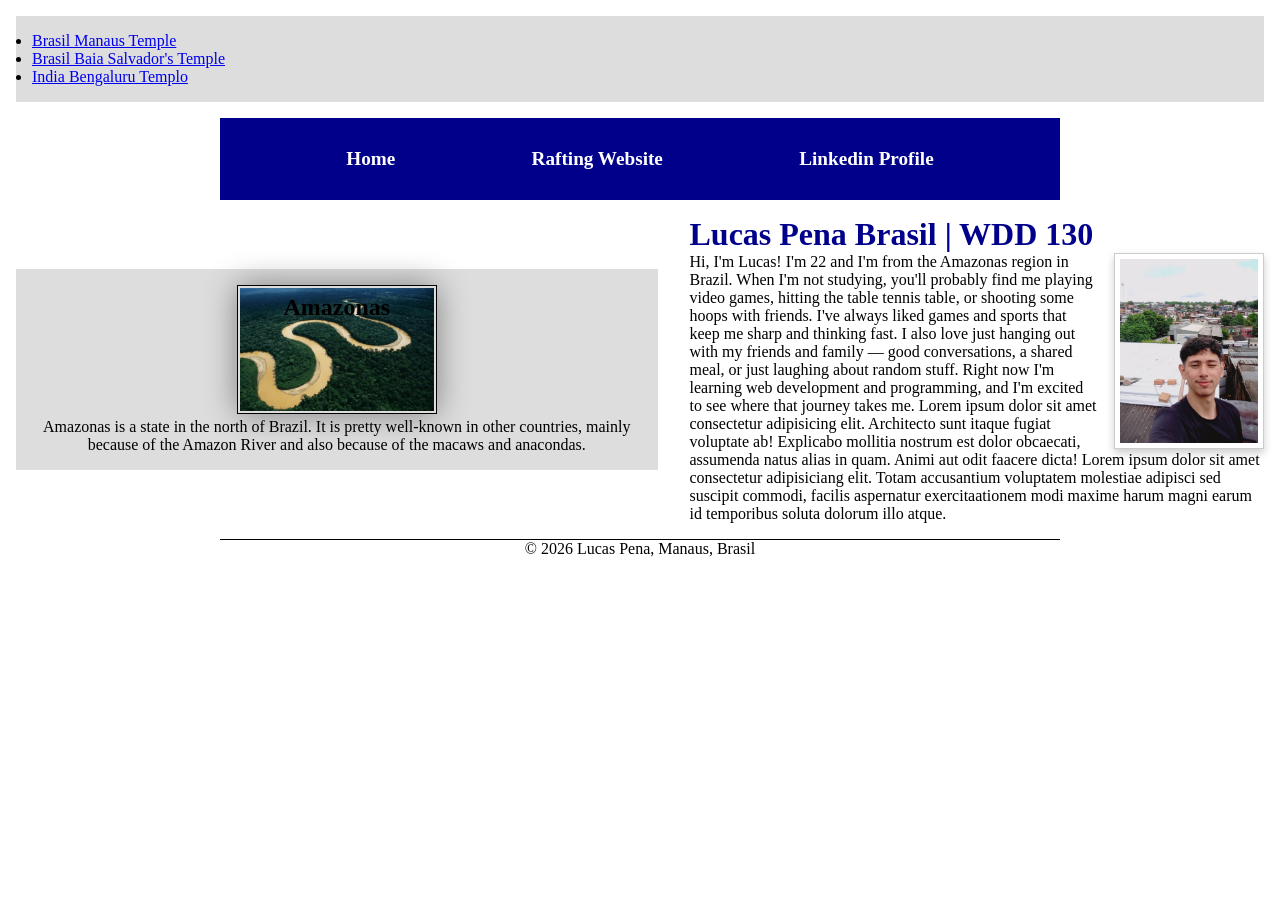
<file: index.html>
<!DOCTYPE html>
<html lang="en">


<head>
    <meta charset="UTF-8">
    <meta name="viewport" content="width=device-width, initial-scale=1.0">
    <title> Lucas Pena Brasil | WDD 130l </title>
    <meta name="description"
      content="Home page of Lucas Pena Brasil for WDD 130, featuring personal information and details about Amazonas state.">
    <meta name="author" content="Lucas Pena Brasil">
    <link rel="stylesheet" href="styles/styles.css">
    <ul class="box">
        <li><a href="www.churchofjesuschrist.org/temples/details/manaus-brazil-temple?lang=por"
              target="_blank">Brasil Manaus Temple</a></li>
        <li><a href="https://www.churchofjesuschrist.org/temples/details/salvador-brazil-temple?lang=por"
              target="_blank">Brasil Baia Salvador's Temple</a></li>
        <li><a href="https://www.churchofjesuschrist.org/temples/details/bengaluru-india-temple?lang=por"
              target="_blank">India Bengaluru Templo</a></li>
    </ul>
</head>
<!-- This will be the first comment -->

<body>
    <header>
        <nav>
            <a href="#">Home</a></a>
            <a href="wwr/">Rafting Website</a>
            <a href="https://www.linkedin.com/in/lucas-pena-brasil-0692a2393/">Linkedin Profile</a>
        </nav>

    </header>
    <div class="grid">
        <main>
            <h1>Lucas Pena Brasil | WDD 130</h1>
            <img src="images/profile.jpg" width="200" alt="I am lucas, and this is my profile photo">
            <p>Hi, I'm Lucas! I'm 22 and I'm from the Amazonas region in Brazil. When I'm not studying,
                you'll
                probably find me playing video games, hitting the table tennis table, or shooting some
                hoops with
                friends. I've always liked games and sports that keep me sharp and thinking fast. I also
                love just
                hanging out with my friends and family — good conversations, a shared meal, or just
                laughing about
                random stuff. Right now I'm learning web development and programming, and I'm excited to
                see where
                that journey takes me. Lorem ipsum dolor sit amet consectetur adipisicing elit.
                Architecto sunt itaque fugiat voluptate ab! Explicabo mollitia nostrum est dolor
                obcaecati, assumenda natus alias in quam. Animi aut odit faacere dicta! Lorem ipsum
                dolor
                sit amet consectetur adipisiciang elit. Totam accusantium voluptatem molestiae adipisci
                sed suscipit commodi, facilis aspernatur exercitaationem modi maxime harum magni earum
                id
                temporibus soluta dolorum illo atque. </p>
        </main>
        
        <aside class="box">
            <h2> Amazonas </h2>
            <img src="images/state.png" width="200"
            alt="A picture of the amazon river called, Serpent River, becouse it looks like a serpent">
            <p>Amazonas is a state in the north of Brazil. It is pretty well-known in other countries,
                mainly
                because of the Amazon River and also because of the macaws and anacondas.</p>
            </aside>
    </div>
            
    <footer>
        <p>&copy; 2026 Lucas Pena, Manaus, Brasil</p>
    </footer>

</body>

</html>
</file>
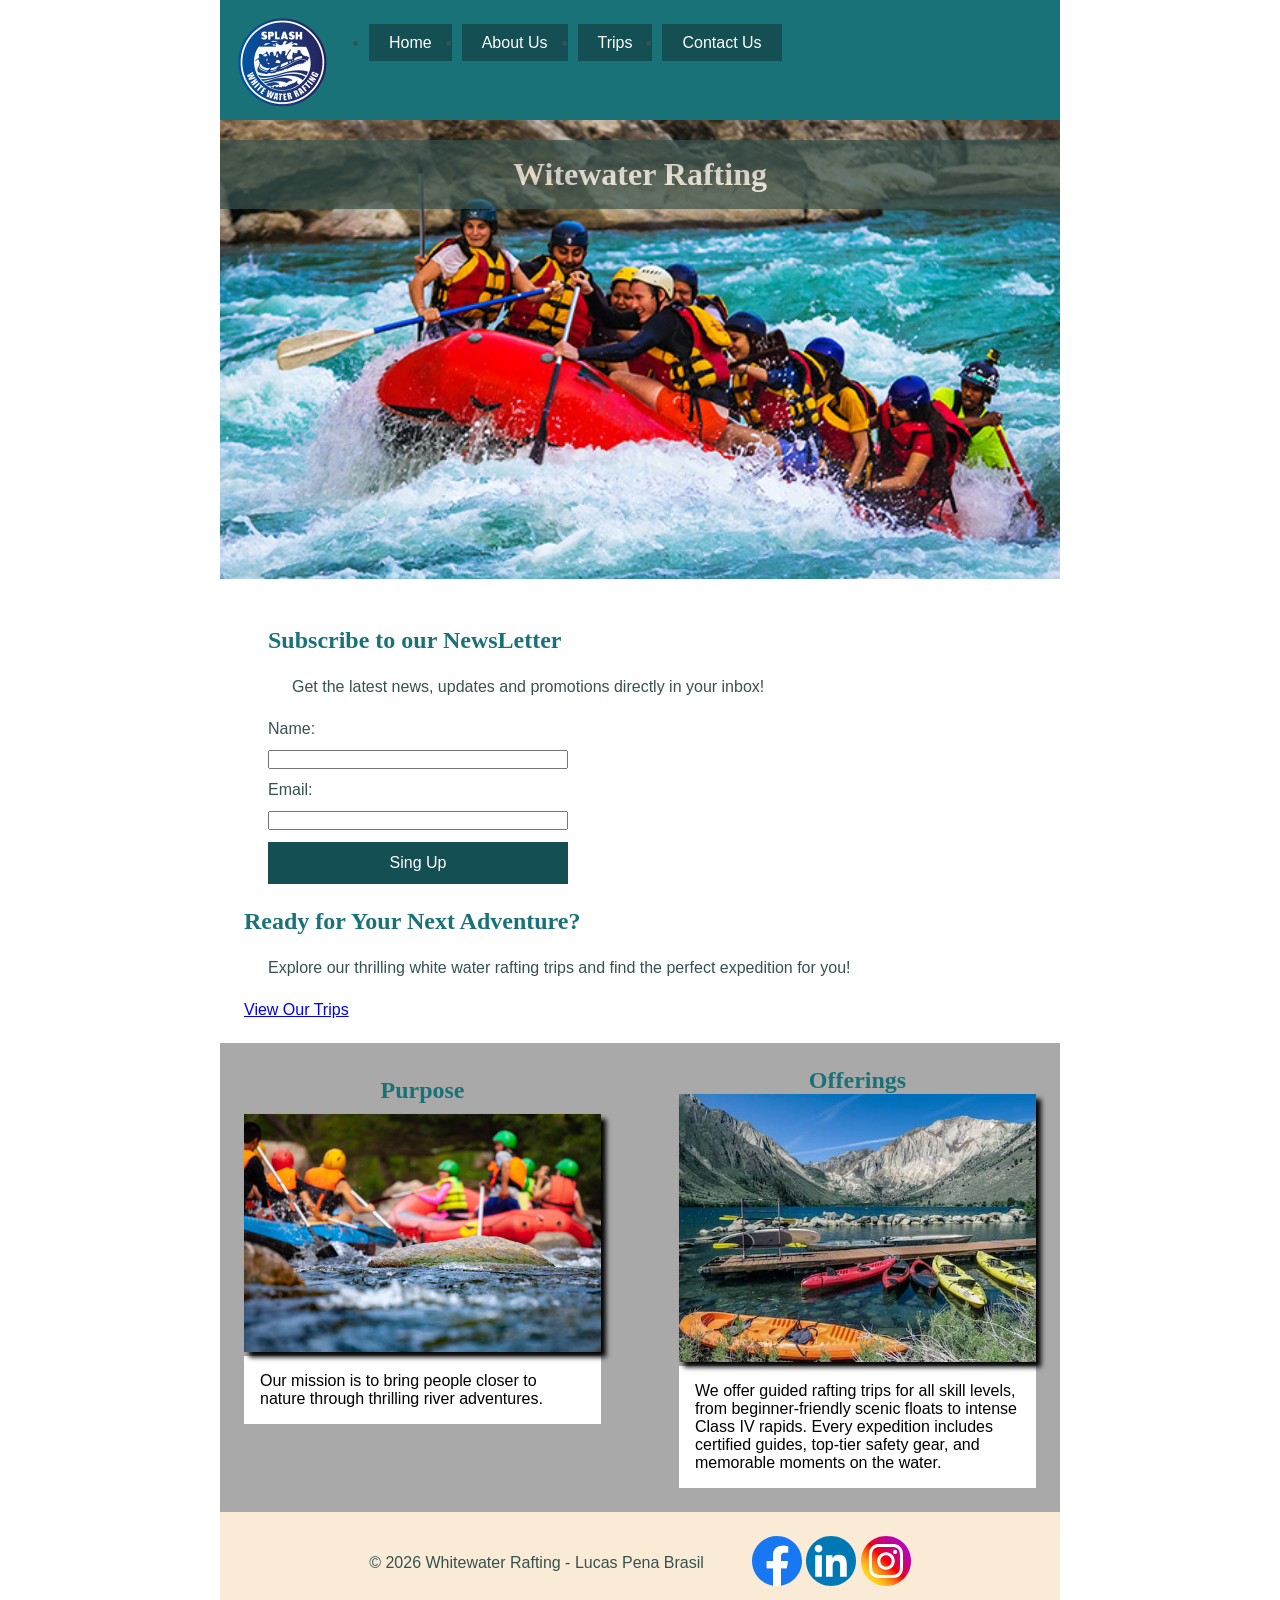
<file: wwr/index.html>
<!DOCTYPE html>
<html lang="en">

<head>
    <meta charset="UTF-8">
    <meta name="viewport" content="width=device-width, initial-scale=1.0">
    <title>Home | Whitewater Rafting</title>
    <meta name="description" content="contact us for a better experience ">
    <meta name="author" content="Lucas Pena Brasil">
    <link rel="stylesheet" href="styles/rafting.css">
</head>

<body>
    <header>
        <img src="images/z-splash.png" alt="The Whitewater Raftings icon" width="100">
        <nav>
            <ul>
                <li><a href="index.html">Home</a></li>
                <li><a href="about.html">About Us</a></li>
                <li><a href="trips.html">Trips</a></li>
                <li><a href="contact.html">Contact Us</a></li>
            </ul>
        </nav>
    </header>
    <main>
        <div class="hero">
            <img src="images/full-day-expedition.jpg" alt="People having fun while rafting">
            <h1>Witewater Rafting</h1>
        </div>
        <section class="cta">
            <section class="newsletter">
                <h2>Subscribe to our NewsLetter</h2>
                <p>Get the latest news, updates and promotions directly in your inbox!</p>
                <form action="" class="newsletter-form">
                    <label for="fullname">Name:</label>
                    <input type="text", id="fullnmaw" name="fullname" required>
                    
                    <label for="usermail">Email:</label>
                    <input type="text" name="usermail" id="usermail" required>
                    <button type="submit">Sing Up</button>
                </form>
            </section>
            <h2>Ready for Your Next Adventure?</h2>
            <p>Explore our thrilling white water rafting trips and find the perfect expedition for you!</p>
            <a href="trips.html" class="cta-button">View Our Trips</a>
        </section>
        <div class="purp-offer">
            <section class="purpuse">
                <h2>Purpose</h2>
                <img src="images/raft-join.jpg" alt="rafting purpuse background">
                <p>Our mission is to bring people closer to nature through thrilling river adventures.</p>
            </section>
            <section class="offerings">
                <h2>Offerings</h2>
                <img src="images/equipaments.jpg" alt="rafting equipaments">
                <p>We offer guided rafting trips for all skill levels, from beginner-friendly scenic floats to intense Class IV rapids. Every expedition includes certified guides,
                     top-tier safety gear, and memorable moments on the water.</p>
            </section>
        </div>
    </main>
    <footer>
        <p>&copy; 2026 Whitewater Rafting - Lucas Pena Brasil</p>
        <nav class="socialmedia">
            <figure>
                <a href="https://facebook.com"><img src="images/facebook.svg" alt="facebook icon"
                      width="50"></a>
                <a href="https://linkedin.com"><img src="images/linkedin.svg" alt="linkdin icon"
                      width="50"></a>
                <a href="https://instagram.com"><img src="images/instagram.svg" alt="instagram icon"
                      width="50"></a>
            </figure>
        </nav>
    </footer>
</body>

</html>
</file>
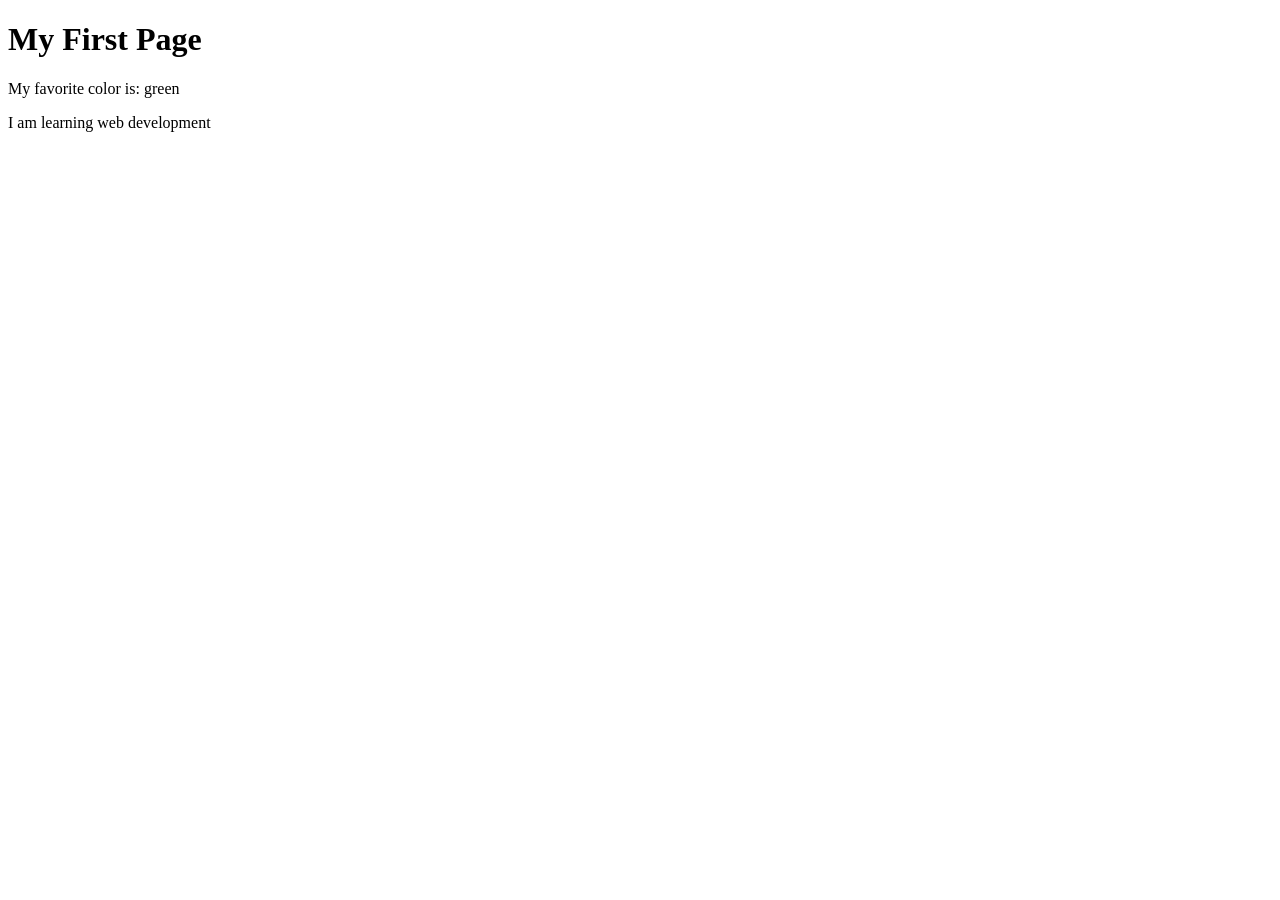
<file: week01/first-page.html>
<!DOCTYPE html>
<html lang="en">

<head>
    <meta charset="UTF-8">
    <meta name="viewport" content="width=device-width, initial-scale=1.0">
    <title>My First Page</title>
</head>

<body>
    <h1>My First Page</h1>
    <p>My favorite color is: green</p>
    <p> I am learning web development</p>
</body>

</html>
</file>
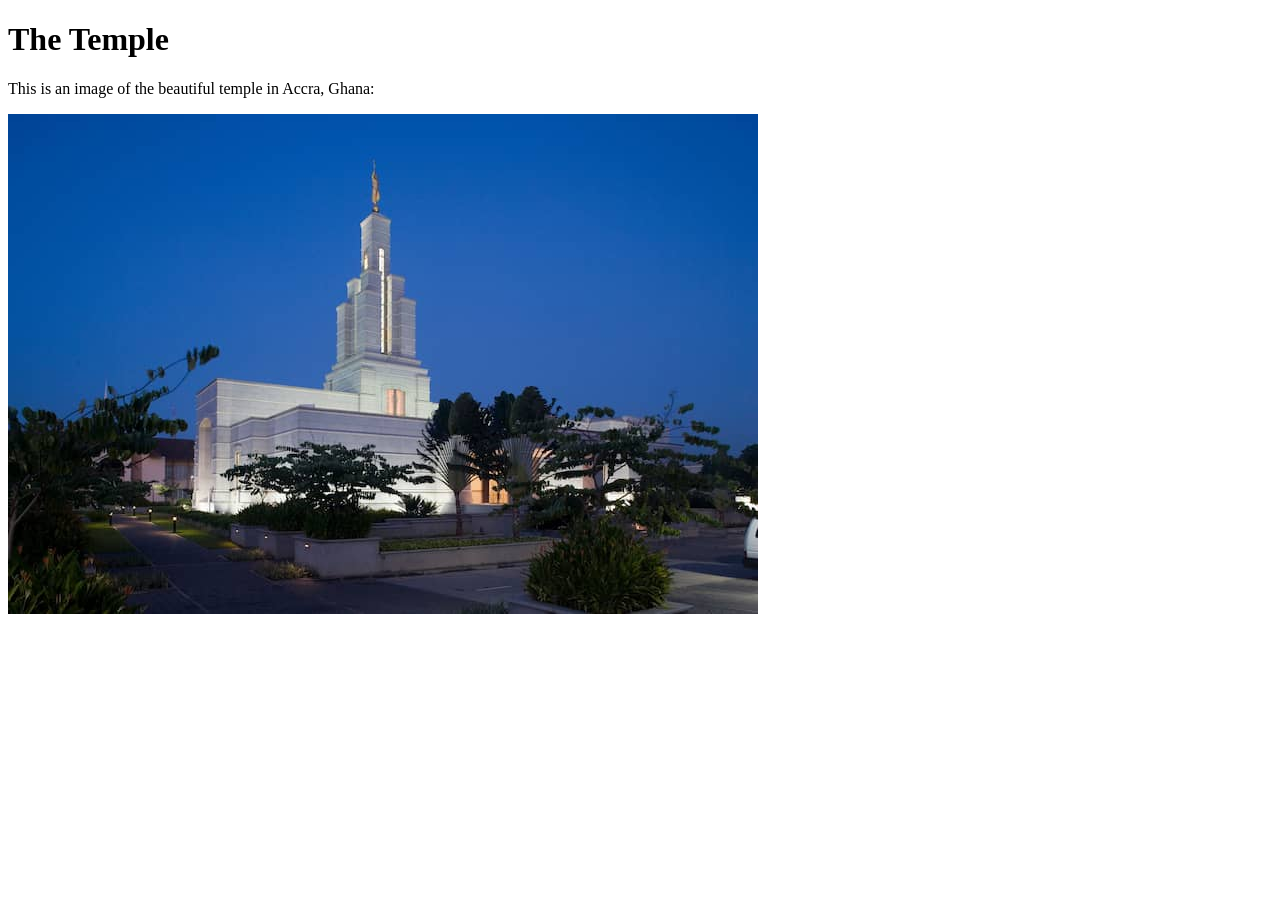
<file: week01/images-solution.html>
<!DOCTYPE html>
<html lang="en">
<head>
    <meta charset="UTF-8">
    <meta name="viewport" content="width=device-width, initial-scale=1.0">
    <title>Temple Image</title>
</head>
<body>
    <h1>The Temple</h1>
    <p>This is an image of the beautiful temple in Accra, Ghana:</p>
    <img src="images/temple-small.jpg" alt="The Accra Ghana Temple">
    
</body>
</html>
</file>
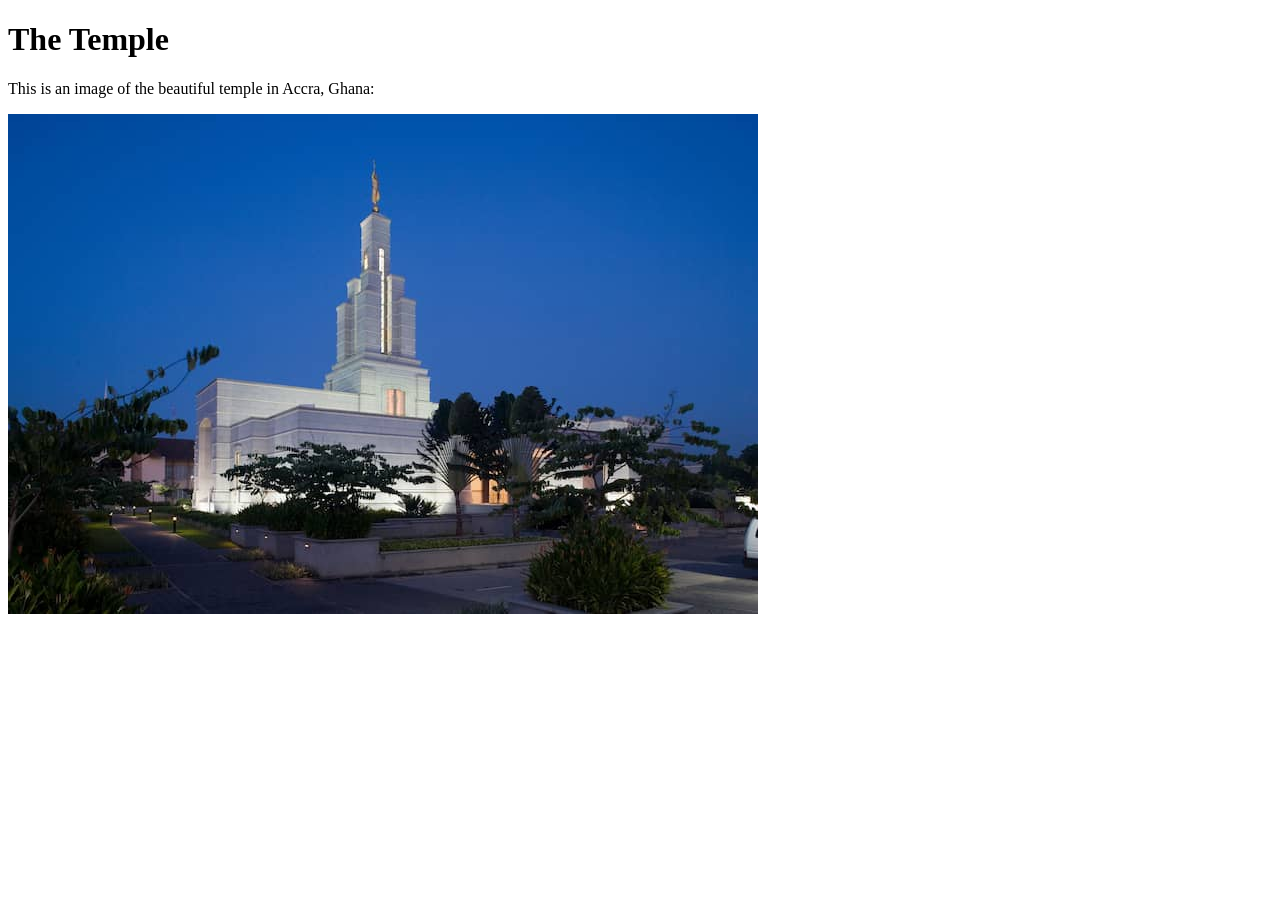
<file: week01/images.html>
<!DOCTYPE html>
<html lang="en">

<head>
    <meta charset="UTF-8">
    <meta name="viewport" content="width=device-width, initial-scale=1.0">
    <title>Temple Image</title>
</head>

<body>
    <h1>The Temple</h1>
    <p>This is an image of the beautiful temple in Accra, Ghana:</p>
    <img src="images/temple-small.jpg" alt="The Accra Ghana Temple">


</body>

</html>
</file>
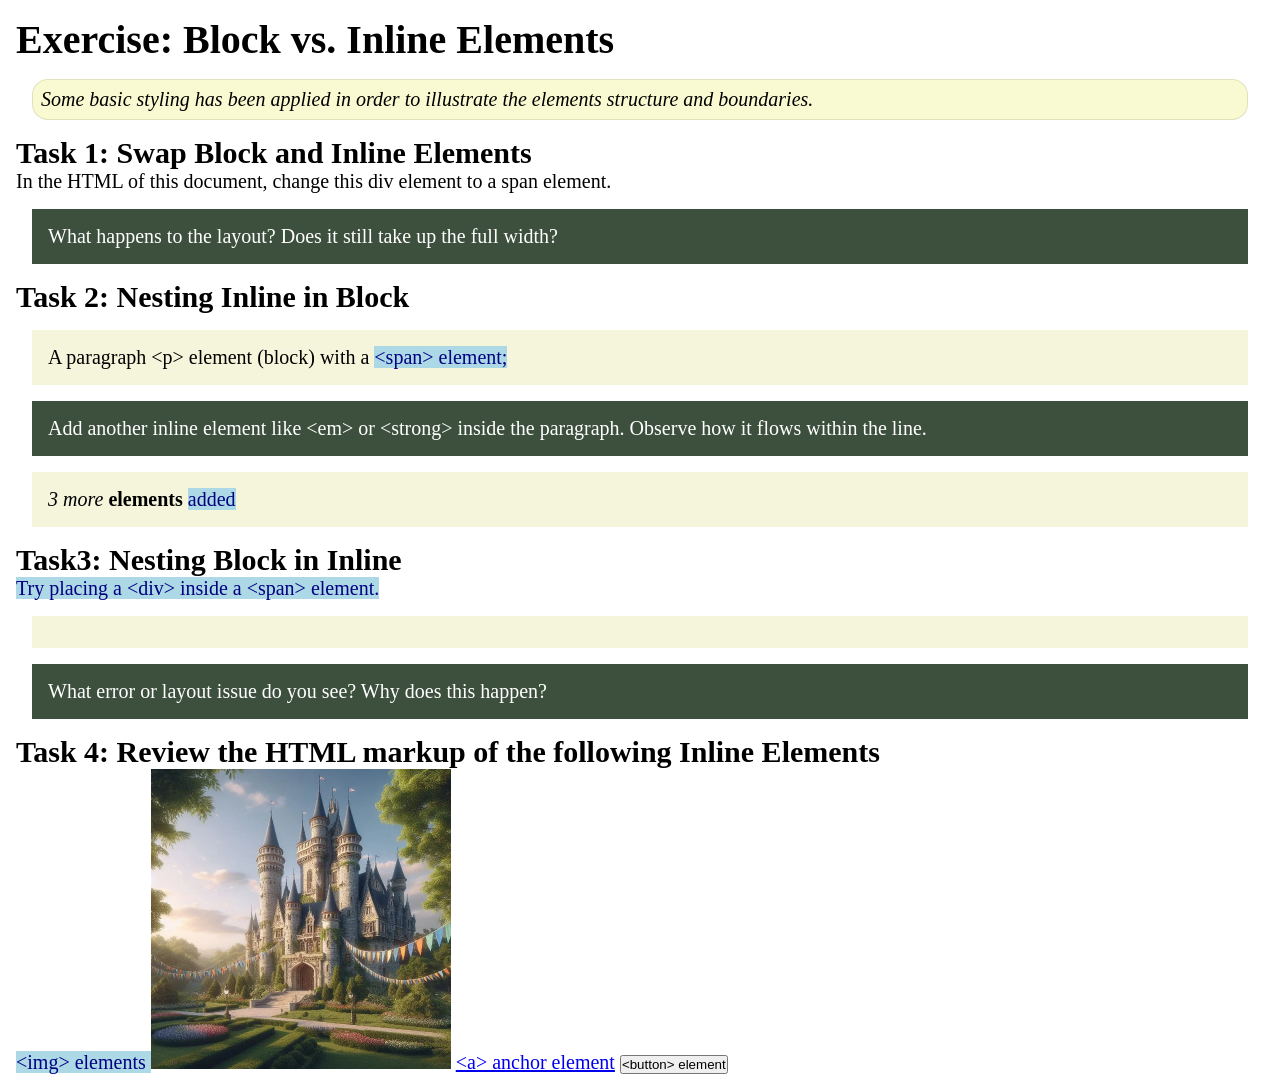
<file: week02/block-vs-inline.html>
<!DOCTYPE html>
<html lang="en">

<head>
    <meta charset="UTF-8">
    <meta name="viewport" content="width=device-width, initial-scale=1.0">
    <title>Exercise: Block vs. Inline Elements</title>
    <link rel="stylesheet" href="styles/block-vs-inline.css">
</head>

<body>
    <main>
        <h1>Exercise: Block vs. Inline Elements</h1>
        <p class="note">Some basic styling has been applied in order to illustrate the elements
            structure and
            boundaries.</p>

        <h2>Task 1: Swap Block and Inline Elements</h2>
        <spa>In the HTML of this document, change this div element to a span element.</spa>

        <p class="question">What happens to the layout? Does it still take up the full width?</p>

        <h2>Task 2: Nesting Inline in Block</h2>
        <p>A paragraph &lt;p&gt; element (block) with a <span>&lt;span&gt; element;</span></p>
        <p class="question">Add another inline element like &lt;em&gt; or &lt;strong&gt; inside the
            paragraph. Observe
            how it flows within the line.</p>
        <p><em>3 more </em><strong>elements </strong><span>added</span></p>

        <h2>Task3: Nesting Block in Inline</h2>
        <span>Try placing a &lt;div&gt; inside a &lt;span&gt; element.</span>
        <span>
            <div> </div>
        </span>
        <p class="question">What error or layout issue do you see? Why does this happen?</p>


        <h2>Task 4: Review the HTML markup of the following Inline Elements</h2>
        <span>&lt;img&gt; elements </span>
        <img src="images/castle.webp" alt="placeholder image (images are inline)" width="300"
          height="300">
        <a href="https://churchofjesuschrist.org">&lt;a&gt; anchor element</a>
        <button type="button">&lt;button&gt; element</button>
    </main>
</body>

</html>
</file>
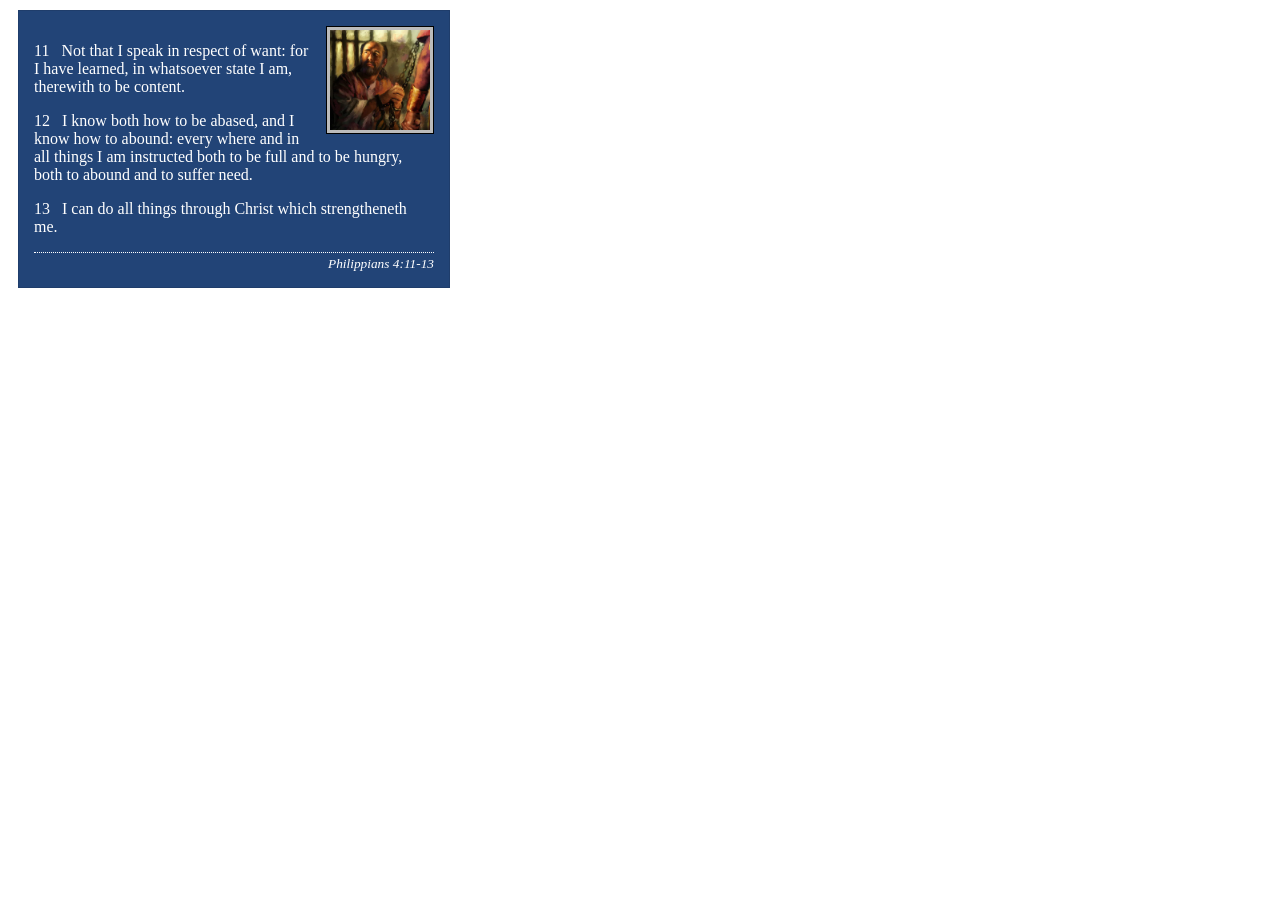
<file: week02/box-model-solution.html>
<!DOCTYPE html>
<html lang="en">
<head>
    <meta charset="UTF-8">
    <meta name="viewport" content="width=device-width, initial-scale=1.0">
    <title>Box Model Activity</title>
    <link rel="stylesheet" href="styles/box-model-solution.css">
</head>
<body>
    <main>
        <div class="callout">
            <img src="images/apostle-paul-imprisoned.webp" alt="Paul the Apostle - Imprisoned in Rome" width="200" height="200">
            <blockquote>
                <p>11 &nbsp; Not that I speak in respect of want: for I have learned, in whatsoever state I am, therewith to be content.</p>
                <p>12 &nbsp; I know both how to be abased, and I know how to abound: every where and in all things I am instructed both to be full and to be hungry, both to abound and to suffer need.</p>
                <p>13 &nbsp; I can do all things through Christ which strengtheneth me.</p>
            </blockquote>
            <cite>Philippians 4:11-13</cite>
        </div>
    </main>
</body>
</html>
</file>
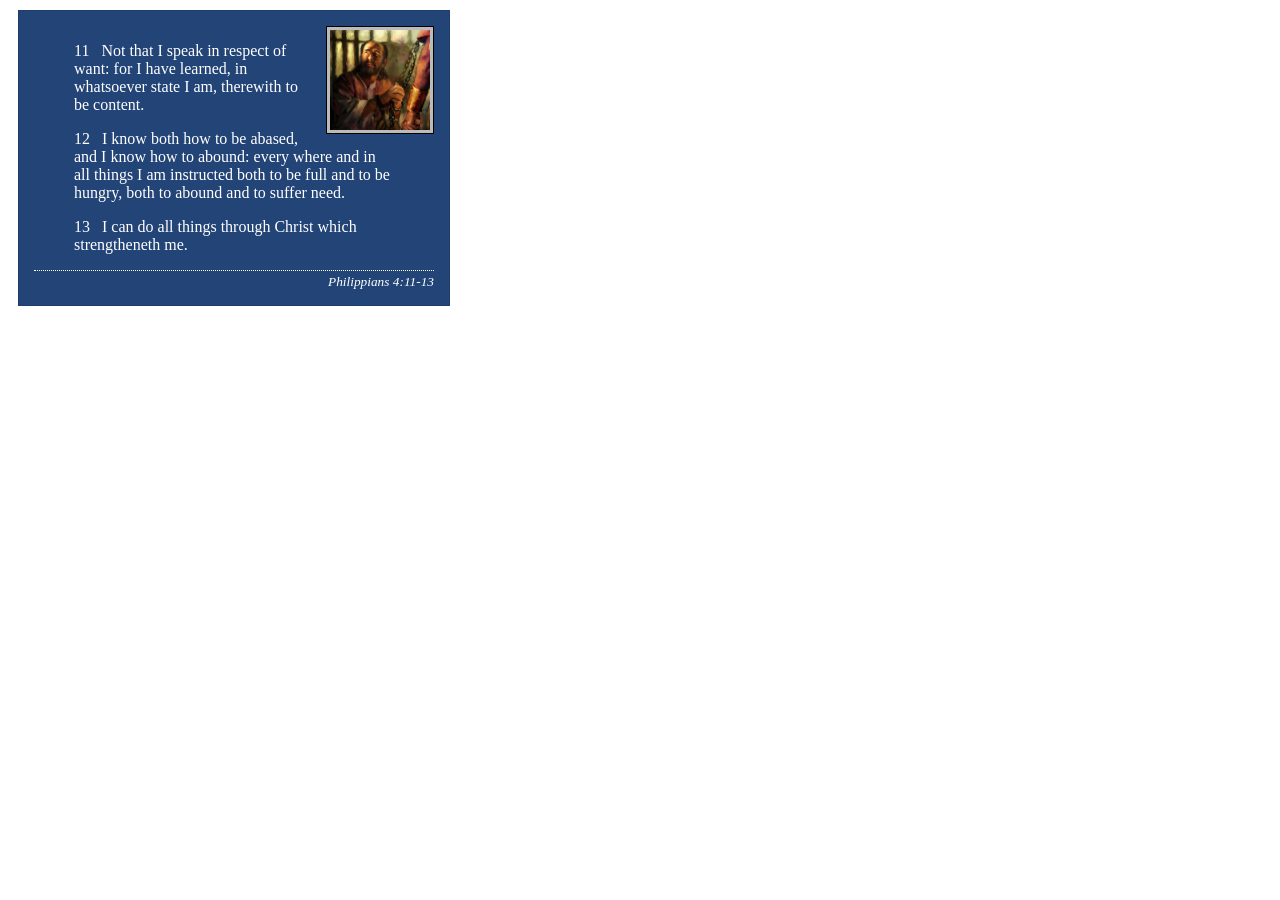
<file: week02/box-model.html>
<!DOCTYPE html>
<html lang="en">

<head>
    <meta charset="UTF-8">
    <meta name="viewport" content="width=device-width, initial-scale=1.0">
    <title>Box Model Activity</title>
    <link rel="stylesheet" href="styles/box-model.css">
</head>

<body>
    <main>
        <div class="callout">
            <img src="images/apostle-paul-imprisoned.webp"
              alt="Paul the Apostle - Imprisoned in Rome" width="200" height="200">
            <blockquote>
                <p>11 &nbsp; Not that I speak in respect of want: for I have learned, in whatsoever
                    state I am, therewith to be content.</p>
                <p>12 &nbsp; I know both how to be abased, and I know how to abound: every where and
                    in all things I am instructed both to be full and to be hungry, both to abound
                    and to suffer need.</p>
                <p>13 &nbsp; I can do all things through Christ which strengtheneth me.</p>
            </blockquote>
            <cite>Philippians 4:11-13</cite>
        </div>
    </main>
</body>

</html>
</file>
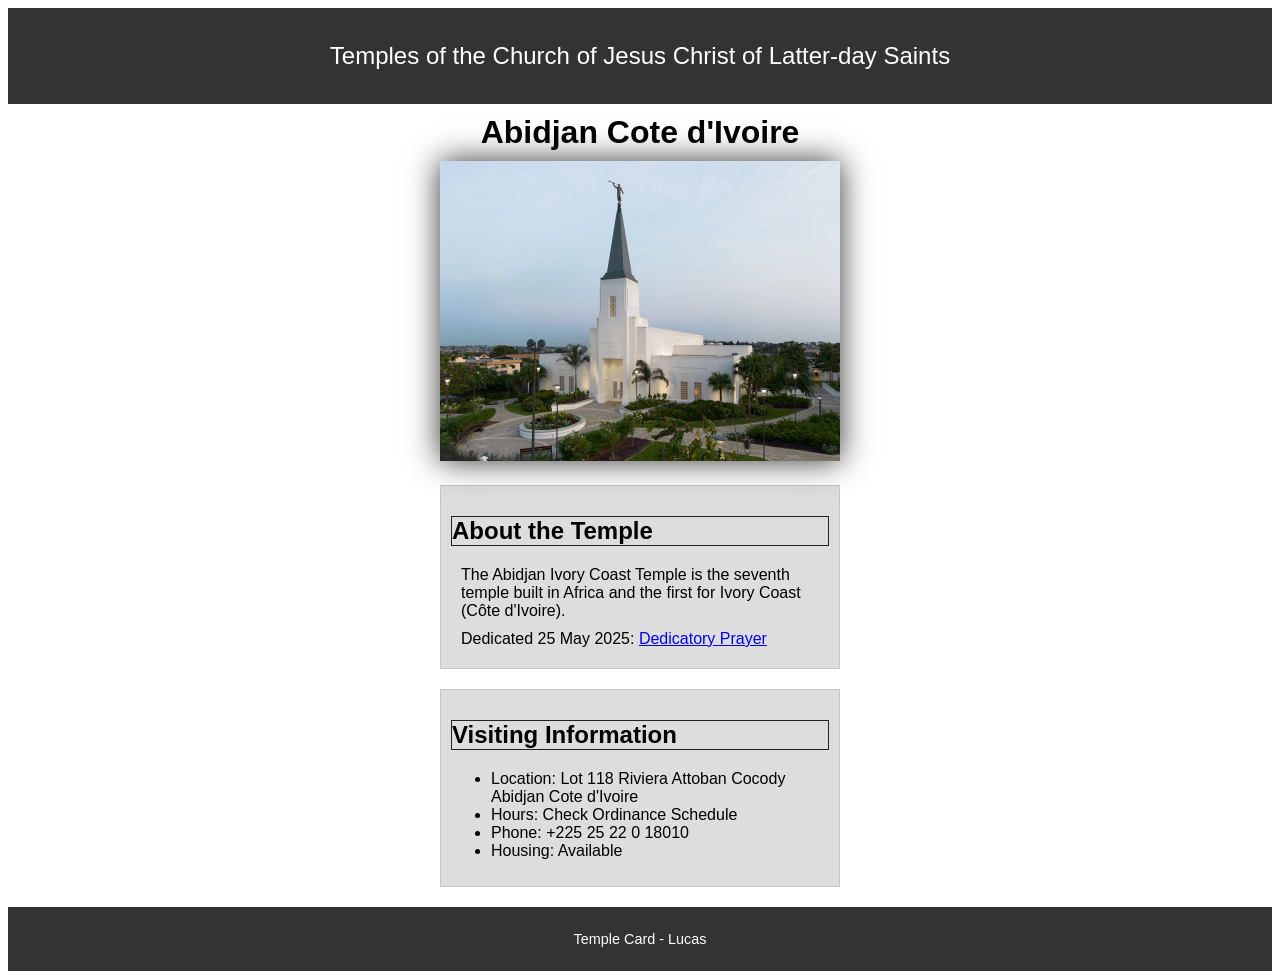
<file: week02/temple.html>
<!DOCTYPE html>
<html lang="en">

<head>
    <meta charset="UTF-8">
    <meta name="viewport" content="width=device-width, initial-scale=1.0">
    <title>Temple Card - Abidjan Cote d'Ivoire</title>
    <link rel="stylesheet" href="styles/temple.css">
</head>

<body>
    <header>
        <p>Temples of the Church of Jesus Christ of Latter-day Saints</p>
    </header>
    <main>
        <h1>Abidjan Cote d'Ivoire</h1>
        <picture>
            <img src="images/abidjan-ivory-coast.jpeg" alt="Abidjan Cote d'Ivoire Temple">
        </picture>
        <section>
            <h2>About the Temple</h2>
            <p>The Abidjan Ivory Coast Temple is the seventh temple built in Africa and the first
                for Ivory Coast (Côte
                d'Ivoire).</p>
            <p>Dedicated 25 May 2025: <a
                  href="https://www.churchofjesuschrist.org/temples/dedicatory-prayer/abidjan-ivory-coast-temple/2025-05-25?lang=eng"
                  target="_blank" rel="noopener noreferrer">Dedicatory Prayer</a></p>
        </section>
        <section>
            <h2>Visiting Information</h2>
            <ul>
                <li>Location: Lot 118 Riviera Attoban Cocody Abidjan Cote d'Ivoire</li>
                <li>Hours: Check Ordinance Schedule</li>
                <li>Phone: +225 25 22 0 18010</li>
                <li>Housing: Available</li>
            </ul>
        </section>
    </main>
    <footer>
        <p>Temple Card - Lucas</p>
    </footer>
</body>

</html>
</file>
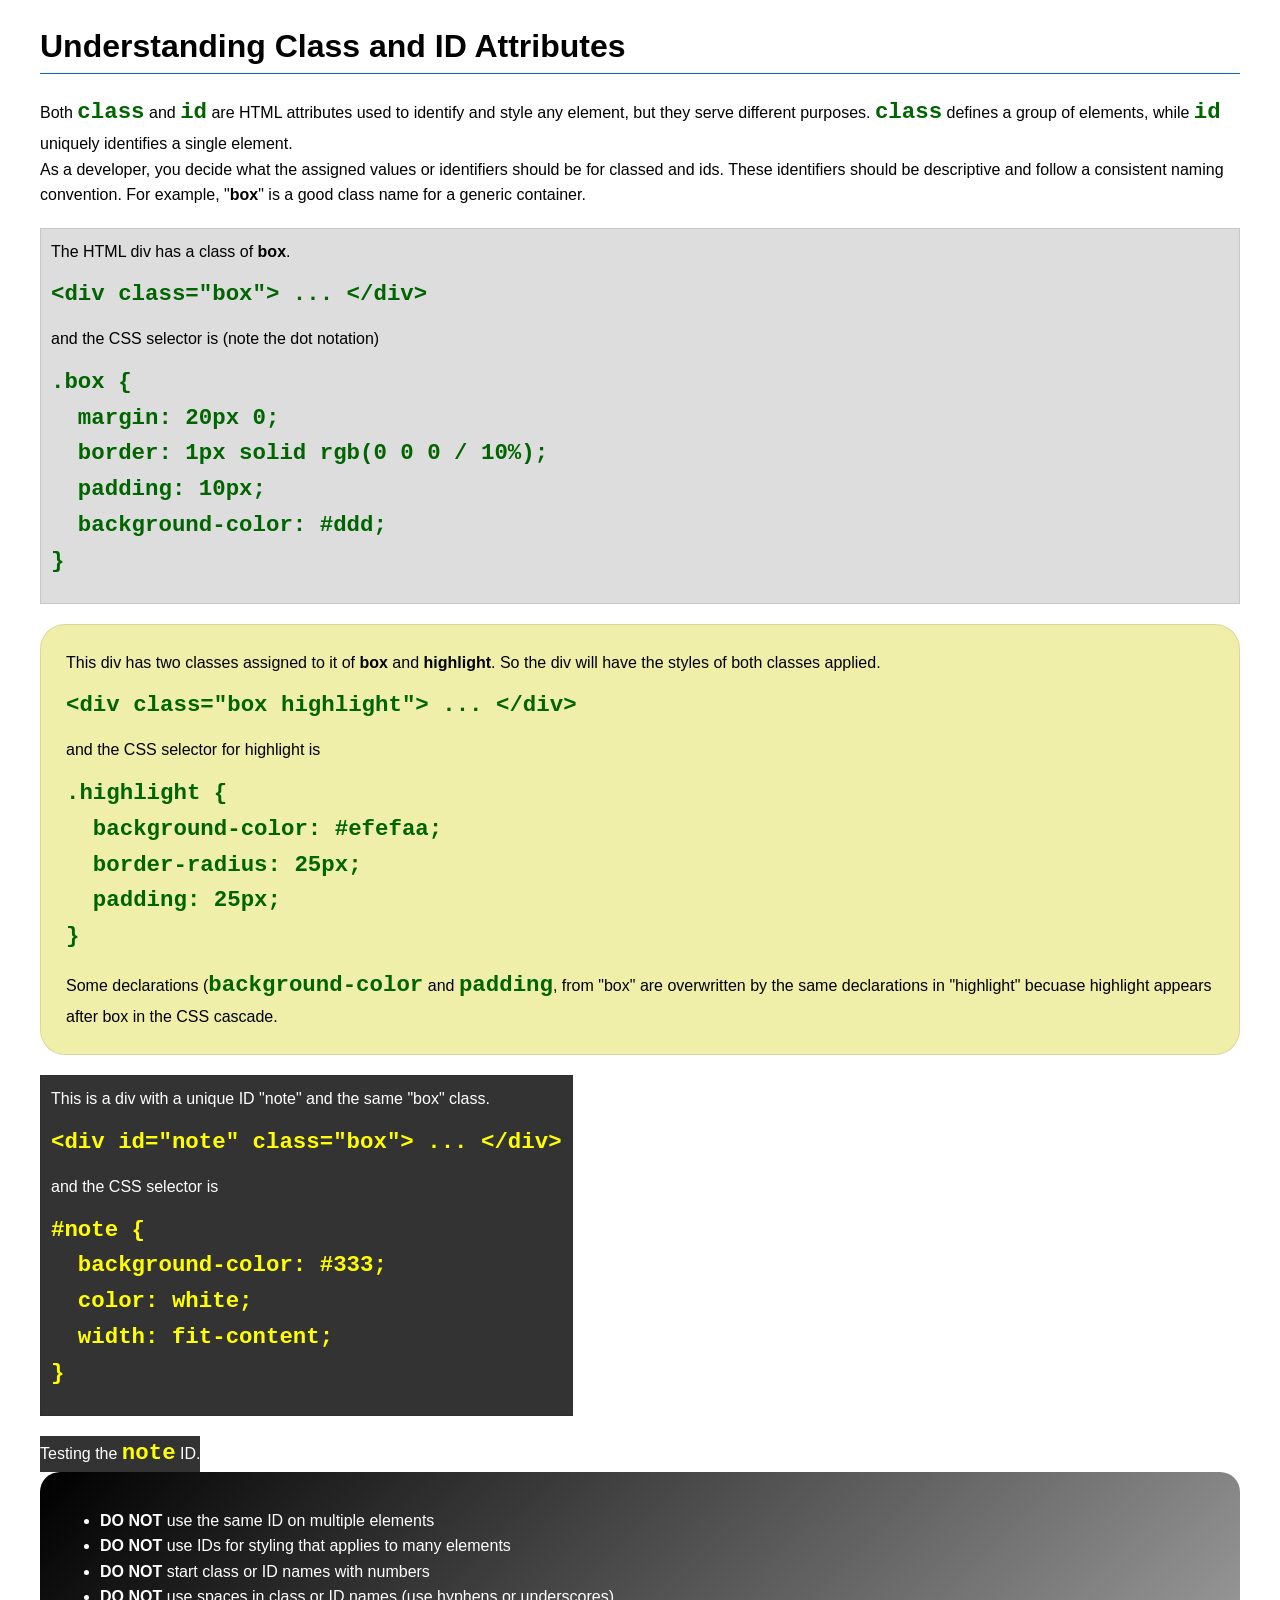
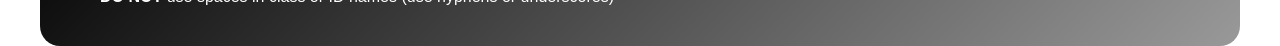
<file: week03/class-and-id.html>
<!DOCTYPE html>
<html lang="en">

<head>
    <meta charset="UTF-8">
    <meta name="viewport" content="width=device-width, initial-scale=1.0">
    <title>Class vs ID Attributes</title>
    <link rel="stylesheet" href="styles/class-and-id.css">
</head>

<body>
    <h1>Understanding Class and ID Attributes</h1>
    <p>Both <code>class</code> and <code>id</code> are HTML attributes used to identify and style any element, but they
        serve different purposes. <code>class</code> defines a group of elements, while <code>id</code> uniquely
        identifies a single element.</p>
    <p>As a developer, you decide what the assigned values or identifiers should be for classed and ids. These
        identifiers should be
        descriptive and follow a consistent naming convention. For example, "<strong>box</strong>" is a good class name
        for a generic container.</p>
    <div class="box">
        <p>The HTML div has a class of <strong>box</strong>.</p>
        <pre><code class="html">&lt;div class="box"&gt; ... &lt;/div&gt;</code></pre>
        and the CSS selector is (note the dot notation)
        <pre><code class="css">.box {
  margin: 20px 0;
  border: 1px solid rgb(0 0 0 / 10%);
  padding: 10px;
  background-color: #ddd; 
}</code></pre>
    </div>

    <div class="box highlight">
        <p>This div has two classes assigned to it of <strong>box</strong> and <strong>highlight</strong>. So the div
            will have the styles of both classes applied.</p>
        <pre><code class="html">&lt;div class="box highlight"&gt; ... &lt;/div&gt;</code></pre>
        and the CSS selector for highlight is
        <pre><code class="css">.highlight {
  background-color: #efefaa;
  border-radius: 25px;
  padding: 25px;
}</code></pre>
<p>Some declarations (<code>background-color</code> and <code>padding</code>, from "box" are overwritten by the same declarations in "highlight" becuase highlight appears after box in the CSS cascade.</p>
    </div>

    <div id="note" class="box">
        <p>This is a div with a unique ID "note" and the same "box" class.</p>
        <pre><code class="html">&lt;div id="note" class="box"&gt; ... &lt;/div&gt;</code></pre>
        and the CSS selector is
        <pre><code class="css">#note {
  background-color: #333;
  color: white;
  width: fit-content;
}</code></pre>
    </div>

    <div id="note">
        <p>Testing the <code>note</code> ID.</p>
    </div>

    <section id="best-practice">
        <ul>
            <li><strong>DO NOT</strong> use the same ID on multiple elements</li>
            <li><strong>DO NOT</strong> use IDs for styling that applies to many elements</li>
            <li><strong>DO NOT</strong> start class or ID names with numbers</li>
            <li><strong>DO NOT</strong> use spaces in class or ID names (use hyphens or underscores)</li>
        </ul>
    </section>




</body>

</html>
</file>
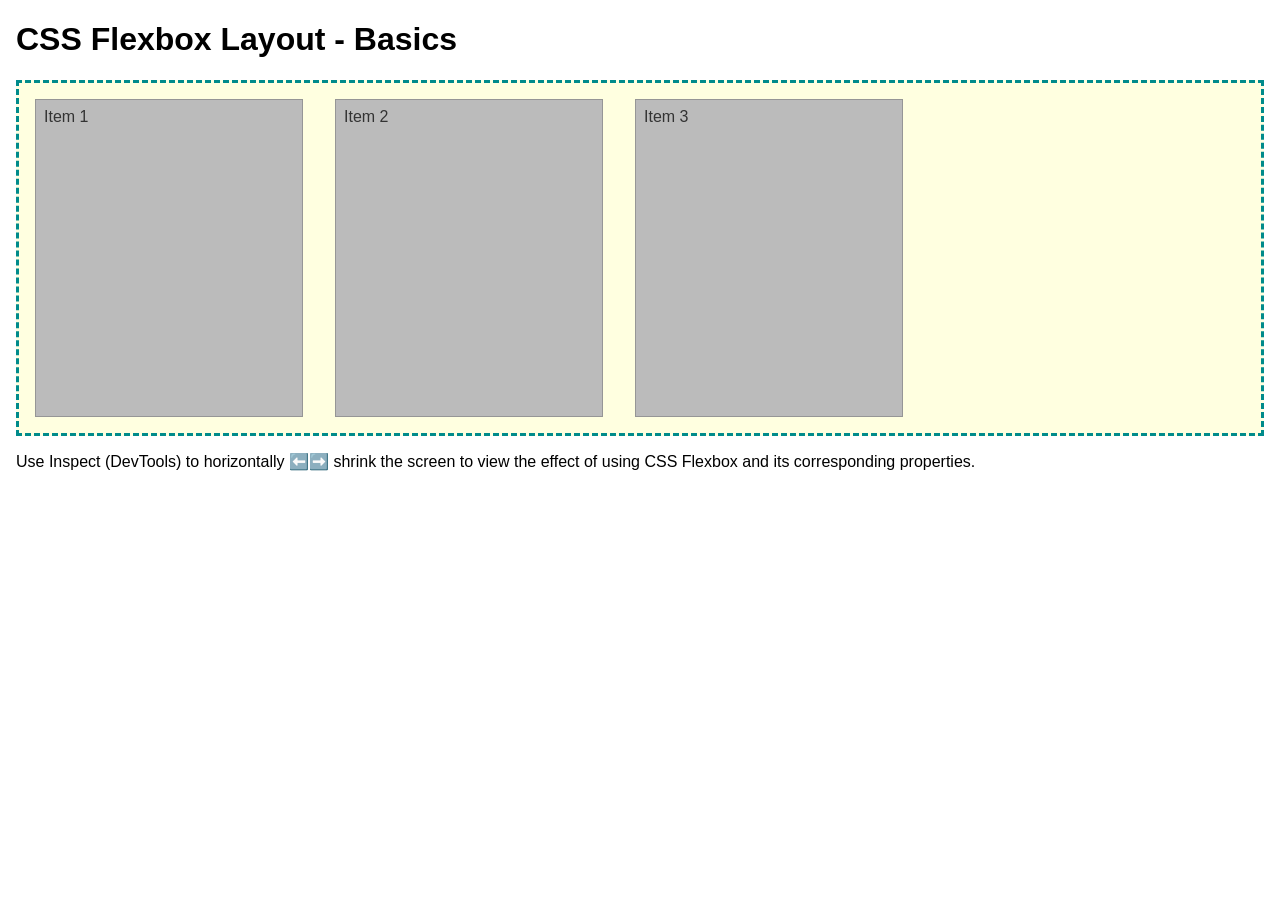
<file: week04/flexbox-layout.html>
<!DOCTYPE html>
<html lang="en">
<head>
    <meta charset="UTF-8">
    <meta name="viewport" content="width=device-width, initial-scale=1.0">
    <title>CSS Flexbox Layout - Basics</title>
    <link rel="stylesheet" href="styles/flexbox.css">
</head>
<body>
    <main>
        <h1>CSS Flexbox Layout - Basics</h1>
        <div class="flex-container">
            <div class="flex-item item1">Item 1</div>
            <div class="flex-item item2">Item 2</div>
            <div class="flex-item item3">Item 3</div>
        </div>
        <p>Use Inspect (DevTools) to horizontally ⬅️➡️ shrink the screen to view the effect of using CSS Flexbox and its corresponding properties.</p>
    </main>
</body>
</html>
</file>
<file: styles/styles.css>
* {
    margin: 0;
    padding: 0;
    box-sizing: border-box;
}

:root {
    --color: darkblue;
    --border: 1px solid rgb(0 0 0 / 0.2);
}

nav {
    background-color: var(--color);
    padding: 10px;
    display: flex;
    justify-content: space-evenly;
    align-items: center;
}

nav a {
    display: block;
    padding: 0.5rem;
    text-decoration: none;
    font-size: 1.2rem;
    font-weight: 700;
    color: #fff; 
}

/* thatil be the first comment aaa */
nav a {
    color: white;
    display: block;
    padding: 20px;
}

header, .grid, footer {
    display: grid;
    align-items: center;
}
.grid {
  display: grid;
  align-items: center;
}
main {
  grid-column: 2/3;
  margin: 1rem;
}
aside {
  width: 20rem;
  position: relative;
  grid-column: 1/2;
  grid-row: 1/2;
}
h1 {
    color: var(--color);
}

img {
    width: 150px;
    height: auto;
    border: 1px solid black;
    padding: 2px;
    box-shadow: 0 0 30px gray;
}

p {
    padding: 0px;
}

main {
    max-width: 840px;
}

main img {
    width: 150px;
    height: auto;
    border: var(--border);
    padding: 5px;
    box-shadow: 0 4px 8px rgb(0 0 0 / 0.2);
    float: right;
    margin-left: 15px;
}

aside {
    width: auto;
    text-align: center;
    position: relative;
}

aside h2 {
    position: absolute;
    top: 25px;
    left: 0;
    right: 0;
}

aside img {
    width: 200px;
    height: auto;
}

footer {
    margin-top: 15px;
    border-top: 1px solid #000;
    text-align: center;
}

/* Class Selectors */
.box {
    margin: 1rem;
    border: 1px rgb(0 0 0 / 10%);
    padding: 1rem;
    background-color: #ddd;
    color: #000;
}
header, footer {
    max-width: 840px;
    margin: 0 auto;
}
</file>
<file: wwr/styles/rafting.css>
* {
    margin: 0;
    padding: 0;
    box-sizing: border-box
}

:root {
    --primary-color: #197278;
    --secondary-color: #144F53;
    --accent1-color: #36524f;
    --accent2-color: #ffffff;
    --heading-font: "Times New Roman", "Georgia", serif;
    --body-font: Arial, Helvetica, sans-serif;
}

body {
    font-family: var(--body-font);
    color: var(--accent1-color);
}

header,
main,
footer {
    max-width: 840px;
    margin: 0 auto;
}

header {
    display: grid;
    background-color: var(--primary-color);
    grid-template-columns: auto 1fr;
    padding: 10px;
    gap: 15px;
}
header ul{
    display: flex;
    flex-direction: row;
    justify-content: flex-start;
    align-items: center;
    flex-wrap: wrap;    
    gap: 10px;
}
header a{
    padding: 10px 20px;
    text-decoration: none;
    background-color: var(--secondary-color);
    color: #ffffff;
}

h1,
h2 {
    font-family: var(--heading-font);
    color: var(--primary-color);
}

nav,
p,
section,
article {
    margin: 16px;
    padding: 8px;
}


section img {
    width: 250px;
}
.socialmedia a {
    text-decoration: none;
}
.history{
    display: grid;
    grid-template-columns: 1fr 250px 1fr;
    align-items: center;
    gap: 20px;
    background-color: rgb(255, 201, 53);
    box-shadow: 3px 3px 3px black;
}
.history p{
    min-width: 0;
}
.history h2 {
  grid-column: 2;
  grid-row: 1;
  text-align: center;
  margin-bottom: 10px;
  color: #000000;
}
.history p:nth-of-type(1) {
  grid-column: 1;
  grid-row: 1 / 3;
  overflow-wrap: break-word;
}
.history img {
  grid-column: 2;
  grid-row: 2;
  width: 250px;
  box-shadow: 3px 3px 3px black
}
.history p:nth-of-type(2) {
  grid-column: 3;
  grid-row: 1 / 3;
  overflow-wrap: break-word;
}

.adventure {
    display: grid;
    grid-template-columns: repeat(5, 1fr);
    align-items: center;
    background-color: chocolate;
    max-height: 1000px;
    color: #ffffff;
    box-shadow: 3px 3px 3px black
}
.adventure h2{
    grid-column: 1 / 6;
    grid-row:1 ;
    align-items: center;
    margin-bottom: 10px;
    color: #000000;
}
.adventure img{
    display: block;
    width: 100%;
    height: 110px;
    object-fit: cover;
    
}
footer {
    display: flex;
    background-color: antiquewhite;
    justify-content: center;
    align-items:center;
}
figcaption {
    color: #000000;
}

.hero {
    position: relative;
}

.hero img {
    display: block;
    width: 100%;
    height: auto;
}

.hero h1 {
    position: absolute;
    top: 20px;
    width: 100%;
    padding: 16px;
    text-align: center;
    opacity: 0.7;
    background-color: var(--accent1-color);
    color: #fff;

}

.hero article {
    position: absolute;
    background-color: var(--secondary-color);
    opacity: 0.85;
    color: #ffffff;
    bottom: 2px;
    right: 20px;
}

.hero article img {
    float: right;
    width: 125px;
    margin: auto;
    box-shadow: 0 0 5px var(--accent2-color);
}
.trip{
    display: grid;
    grid-template-columns: 1fr 2fr;
    gap: 1rem;
    align-items: center;
}
.trip img {
    width: 100%;
    height: auto;
    box-shadow: 5px 5px 5px black;
}
.availability{
    background-image: url(/wdd130/wwr/images/equipaments.jpg);
    background-size: cover;
    background-position: center;
    box-shadow: 3px 3px 3px black;
    width: 100%;
}
table{
    border: 2px solid rgb(0, 0, 0);
    border-collapse: collapse;
    letter-spacing: 1px;
    margin: 16px auto;
    max-width: 100%;
    box-shadow:3px 3px 3px;
}
th, td{
    border: 1px solid black;
    padding: 8px 12px ;
    padding: 8PX;
    text-align: center;
    background-color: white;
}
thead tr, tfoot tr {
    background-color: var(--primary-color);
    color: rgb(6, 4, 4);
    font-weight: 700;
}
caption{
    margin: 10px;
    background-color:rgb(253, 253, 255);
    color: black;
}
.availability h1{
    text-align: center;
    color: yellow;
    text-shadow: 10px 10px 10px chocolate;
}
form{
    display: grid;
    gap: 0.75rem;
}

main h1, address{
    text-align: center;
}
.map iframe{
    width: 100%;
    height: 300px;
    border: 0;
}
.contact-main{
    display: grid;
    grid-template-columns: 1fr 1fr;
    gap: 1rem;
}
.staff{
    display: grid;
    grid-template-columns: repeat(3, 1fr);
    gap: 1rem;
    text-align: center;
}

.staff h2{
    grid-column: 1 / 4;
}

.staff img{
    width: 100%;
    height: auto;
}
button{
    padding: 0.75rem;
    font-size: 1rem;
    background-color: var(--secondary-color);
    color: var(--accent2-color);
    border: 0;
    cursor: pointer;
}

button:hover{
    background-color: var(--primary-color);
}

.purp-offer{
    display: grid;
    grid-template-columns: 1fr 1fr;
    gap: 30px;
    color: black;
    width: 100%;
    background-color:darkgrey;  
}
.purpuse h2{
    text-align: center;
    margin: 10px;
}
.offerings h2{
    text-align: center;
}
.purpuse img{
    width: 100%;
    height: auto;
    box-shadow: 5px 5px 5px black;
    
}
.offerings img{
    width: 100%;
    height: auto;
    box-shadow: 5px 5px 5px black;
}


.purpuse p{
    background-color: white;
    padding: 1rem;
    margin: 0;
}
.offerings p{
    background-color: white;
    padding: 1rem;
    margin: 0;
}
.newsletter-form{
    width: 300px;
}
</file>
<file: week02/styles/block-vs-inline.css>
* {
    margin: 0;
    padding: 0;
}

body {
    font-size: 20px;
    margin: 1rem;
}

p,
div {
    background-color: beige;
    margin: 1rem;
    padding: 1rem;
}

span {
    color: navy;
    background-color: lightblue;
}

code {
    margin: 0;
    padding: 0;
    color: green;
    font-size: 1.2rem;
}

.note {
    font-style: italic;
    background-color: lightgoldenrodyellow;
    border-radius: 1rem;
    border: 1px solid rgb(0 0 0 / 10%);
    margin: 1rem;
    padding: .5rem;
}

.question {
    background-color: #3d503d;
    color: #fff;
}
</file>
<file: week02/styles/box-model-solution.css>
.callout {
    max-width: 400px;
    margin: 10px;
    border: 1px solid rgba(0, 0, 0, .1);
    padding: 15px;
    background-color: #247;
    color: #fff;
}

.callout img {
    float: right;
    margin: 0 0 10px 15px;
    border: 1px solid #000;
    padding: 3px;
    background-color: #bbb;
    width: 100px;
    height: auto;

}

blockquote {
    margin: 0;
}

cite {
    display: block;
    border-top: 1px dotted #fff;
    padding-top: 3px;
    text-align: right;
    font-size: smaller;
}
</file>
<file: week02/styles/box-model.css>
.callout {
    max-width: 400px;
    margin: 10px;
    border: 1px solid rgba(0, 0, 0, .1);
    padding: 15px;
    background-color: #247;
    color: #fff;
}

.callout img {
    float: right;
    margin: 0 0 10px 15px;
    border: 1px solid #000;
    padding: 3px;
    background-color: #bbb;
    width: 100px;
    height: auto;
}

blockquote {
    margin: 1;
}

cite {
    display: block;
    border-top: 1px dotted #fff;
    padding-top: 3px;
    text-align: right;
    font-size: smaller;
}
</file>
<file: week02/styles/temple.css>
body {
    font-family: Arial, sans-serif;
    line-height: i.6;
}

header,
footer {
    background: #333;
    color: #fff;
    padding: 10px 0;
    text-align: center;
    font-size: 1.5rem;
}

main {
    width: 400px;
    margin: 0 auto;
}

h1 {
    margin: 10px;
    text-align: center;
}

h2 {
    border: 1px solid #222;
}

img {
    width: 100%;
    height: auto;
    box-shadow: 0px 0px 30px #333;
}

section {
    margin: 20px 0;
    border: 1px solid rgb(0 0 0 / 10%);
    padding: 10px;
    background-color: #ddd;
    font-size: .9ren;
}

section p {
    margin: 10px;
}

footer {
    font-size: .9rem;
}
</file>
<file: week03/styles/class-and-id.css>
body {
    font-family: Arial, sans-serif;
    line-height: 1.6;
    margin: 0;
    padding: 0 40px;
}

h1 {
    border-bottom: 1px solid rgb(0 110 182);
    padding-bottom: 0;
}



p {
    margin: 0;
}

code {
    color: darkgreen;
    font-weight: 700;
    font-size: 1.4rem;
}

/* Class examples - can be reused */

.box {
    margin: 20px 0;
    border: 1px solid rgb(0 0 0 / 10%);
    padding: 10px;
    background-color: #ddd; /* this is shorthand for #dddddd */
}

.highlight {
    background-color: #efefaa;
    border-radius: 25px;
    padding: 25px;
}

/* ID examples - should be unique */

#note {
    background-color: #333;
    color: white;
    width: fit-content;
}

#note code {
    color: yellow;
}

#best-practice {
    background: linear-gradient(135deg, #000 0%, #999 100%);
    color: white;
    border-radius: 20px;
    padding: 20px
}
</file>
<file: week04/styles/flexbox.css>
body {
    font-family: Helvetica, Arial, sans-serif;
    margin: 1rem;
}

.flex-container {
    border: 3px dashed darkcyan;
    background-color: lightyellow;
    display: flex;
    flex-wrap: wrap;
}

.flex-item {
    width: 250px;
    margin: 1rem;
    border: 1px solid rgb(0 0 0 / 20%);
    padding: 0.5rem;
    background-color: #bbb;
    color: #333;
}

.item1 {
    min-height: 100px;
}

.item2 {
    min-height: 200px;
}

.item3 {
    min-height: 300px;
}
</file>
